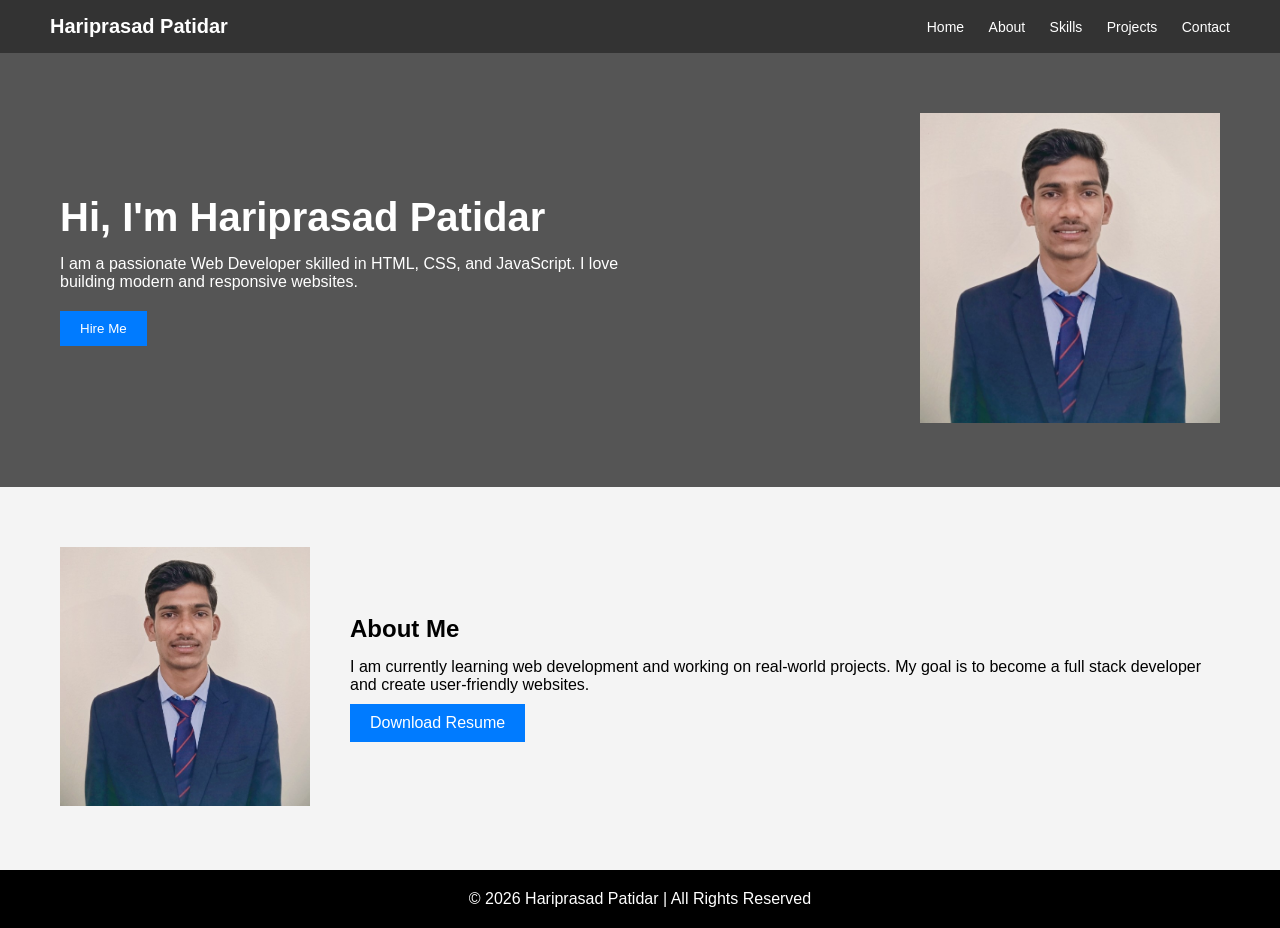
<file: LANDING PAGE/index.html>
<!DOCTYPE html>
<html lang="en">
<head>
    <meta charset="UTF-8">
    <meta name="viewport" content="width=device-width, initial-scale=1.0">
    <title>Hariprasad Portfolio</title>
    <link rel="stylesheet" href="style.css">
</head>
<body>

<header>
    <div class="logo">Hariprasad Patidar</div>
    <nav>
        <a href="#">Home</a>
        <a href="#about">About</a>
        <a href="#">Skills</a>
        <a href="#">Projects</a>
        <a href="#">Contact</a>
    </nav>
</header>

<section class="hero">
    <div class="hero-text">
        <h1>Hi, I'm Hariprasad Patidar</h1>
        <p>
            I am a passionate Web Developer skilled in HTML, CSS, and JavaScript.
            I love building modern and responsive websites.
        </p>
        <button>Hire Me</button>
    </div>

    <div class="hero-img">
        <img src="hariprasad.jpg" alt="Hariprasad Image">
    </div>
</section>

<section class="about" id="about">
    <div class="about-img">
        <img src="hariprasad.jpg" alt="About Image">
    </div>

    <div class="about-text">
        <h2>About Me</h2>
        <p>
            I am currently learning web development and working on real-world projects.
            My goal is to become a full stack developer and create user-friendly websites.
        </p>

        <!-- FIXED BUTTON -->
        <a href="Hariprasad-Patidar.pdf" download class="btn">
            Download Resume
        </a>
    </div>
</section>

<!-- FOOTER -->
<footer>
    <p>© 2026 Hariprasad Patidar | All Rights Reserved</p>
</footer>

</body>
</html>
</file>
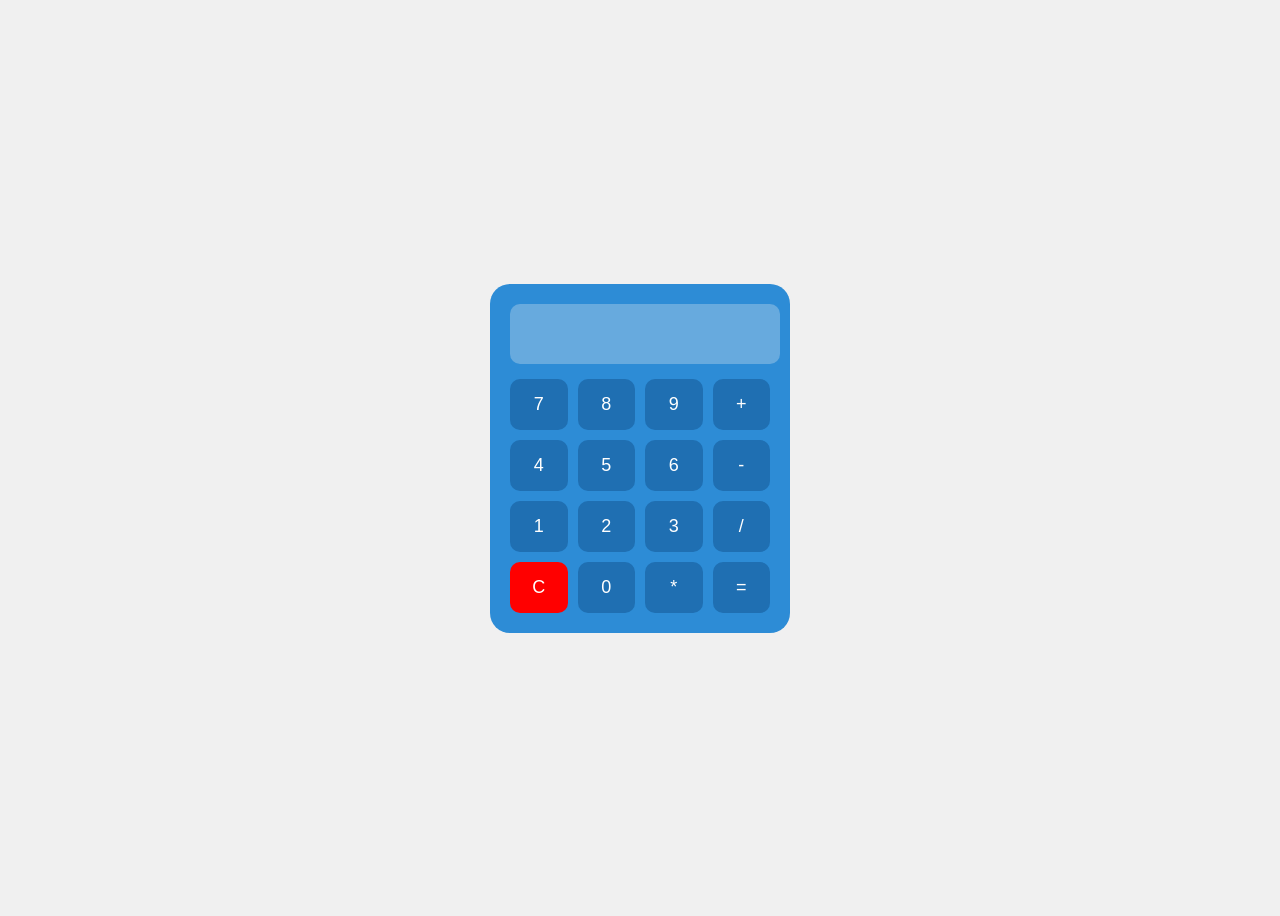
<file: CALCULATOR/calculator.html>
<!DOCTYPE html>
<html lang="en">
<head>
    <meta charset="UTF-8">
    <meta name="viewport" content="width=device-width, initial-scale=1.0">
    <title>Calculator</title>
    <link rel="stylesheet" href="style.css">
</head>
<body>

<div class="calculator">
    <input type="text" id="display" disabled>

    <div class="buttons">
        <button onclick="appendValue('7')">7</button>
        <button onclick="appendValue('8')">8</button>
        <button onclick="appendValue('9')">9</button>
        <button onclick="appendValue('+')">+</button>

        <button onclick="appendValue('4')">4</button>
        <button onclick="appendValue('5')">5</button>
        <button onclick="appendValue('6')">6</button>
        <button onclick="appendValue('-')">-</button>

        <button onclick="appendValue('1')">1</button>
        <button onclick="appendValue('2')">2</button>
        <button onclick="appendValue('3')">3</button>
        <button onclick="appendValue('/')">/</button>
        
        <button onclick="clearDisplay()" class="clear">C</button>
        <button onclick="appendValue('0')">0</button>
        <button onclick="appendValue('*')">*</button>
        <button onclick="calculate()">=</button>
    </div>
</div>

<script src="script.js"></script>
</body>
</html>
</file>
<file: LANDING PAGE/style.css>
* {
    margin: 0;
    padding: 0;
    box-sizing: border-box;
    font-family: Arial, sans-serif;
}

/* HEADER */
header {
    display: flex;
    justify-content: space-between;
    align-items: center;
    background: #333;
    color: white;
    padding: 15px 50px;
}

.logo {
    font-size: 20px;
    font-weight: bold;
}

nav a {
    color: white;
    margin-left: 20px;
    text-decoration: none;
    font-size: 14px;
}

nav a:hover {
    color: #00aaff;
}

/* HERO */
.hero {
    display: flex;
    align-items: center;
    justify-content: space-between;
    background: #555;
    color: white;
    padding: 60px;
}

.hero-text {
    max-width: 50%;
}

.hero-text h1 {
    font-size: 40px;
    margin-bottom: 15px;
}

.hero-text p {
    margin-bottom: 20px;
}

.hero-text button {
    padding: 10px 20px;
    background: #007bff;
    border: none;
    color: white;
    cursor: pointer;
}

.hero-text button:hover {
    background: #0056b3;
}

.hero-img img {
    width: 300px;
}

/* ABOUT */
.about {
    display: flex;
    align-items: center;
    padding: 60px;
    background: #f4f4f4;
}

.about-img img {
    width: 250px;
}

.about-text {
    margin-left: 40px;
}

.about-text h2 {
    margin-bottom: 15px;
}

/* FIXED BUTTON STYLE */
.btn {
    display: inline-block;
    padding: 10px 20px;
    background: #007bff;
    color: white;
    text-decoration: none;
    margin-top: 10px;
}

.btn:hover {
    background: #0056b3;
}

/* FOOTER */
footer {
    text-align: center;
    padding: 20px;
    background: black;
    color: white;
}
</file>
<file: CALCULATOR/style.css>
body {
    background: #f0f0f0;
    display: flex;
    justify-content: center;
    align-items: center;
    height: 100vh;
}

.calculator {
    background: #2d8cd6;
    padding: 20px;
    border-radius: 20px;
    width: 260px;
}

#display {
    width: 100%;
    height: 50px;
    margin-bottom: 15px;
    font-size: 24px;
    text-align: right;
    padding: 5px;
    border: none;
    border-radius: 10px;
}

.buttons {
    display: grid;
    grid-template-columns: repeat(4, 1fr);
    gap: 10px;
}

button {
    padding: 15px;
    font-size: 18px;
    border: none;
    border-radius: 10px;
    background: #1f6fb2;
    color: white;
    cursor: pointer;
}

button:hover {
    background: #155a92;
}

.clear {
    background: red;
}
</file>
